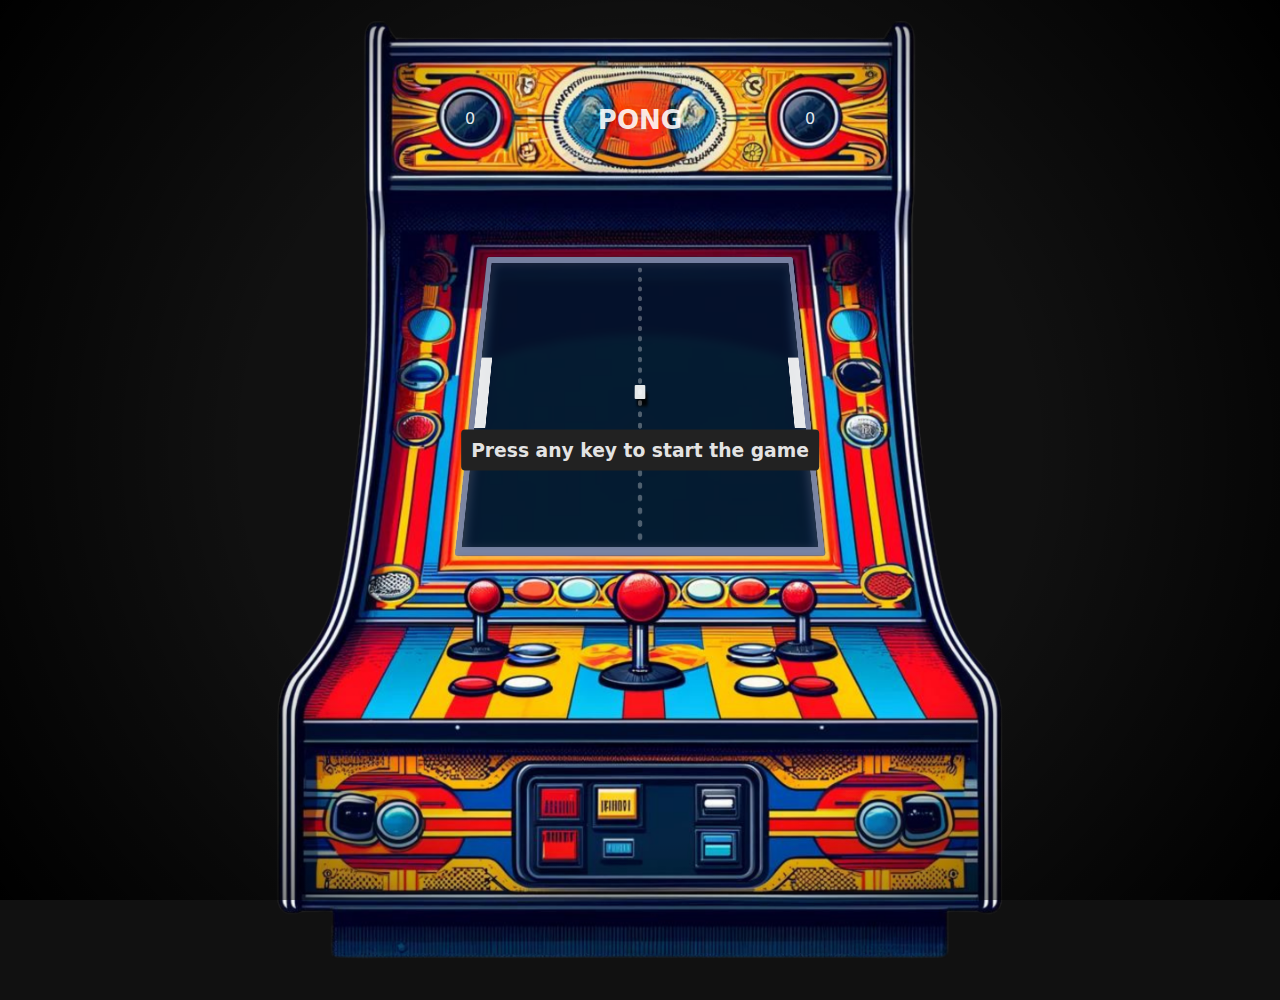
<file: index.html>
<!DOCTYPE html>
<html lang="en">
  <head>
    <meta charset="UTF-8" />
    <meta name="viewport" content="width=device-width, initial-scale=1.0" />
    <link rel="preconnect" href="https://fonts.googleapis.com" />
    <link rel="preconnect" href="https://fonts.gstatic.com" crossorigin />
    <link rel="icon" type="image/gif" href="https://cdn-icons-png.flaticon.com/512/720/720692.png"/>
    <link rel="stylesheet" href="styles.css" />
    <script defer src="script.js"></script>
    <title>Ping-Pong</title>
  </head>
  <body>
    <h1 class="title">PONG</h1>
    <span class="score player1Score" id="player1Score">0</span>
    <span class="score player2Score" id="player2Score">0</span>
    <h3 class="startText" id="startText">Press any key to start the game</h3>
    <div class="gameArea">
      <div id="paddle1" class="paddle1 paddle"></div>
      <div id="paddle2" class="paddle2 paddle"></div>
      <div id="ball" class="ball"></div>
      <div class="net"></div>
    </div>
    <img src="/assets/machine.png" alt="Arcade Pong Machine" class="bg"/>
    <div class="vignett"></div>
    <audio src="/assets/paddle.wav" id="paddleSound"></audio>
    <audio src="/assets/wall.wav" id="wallSound"></audio>
    <audio src="/assets/loss.wav" id="lossSound"></audio>
  </body>
</html>
</file>
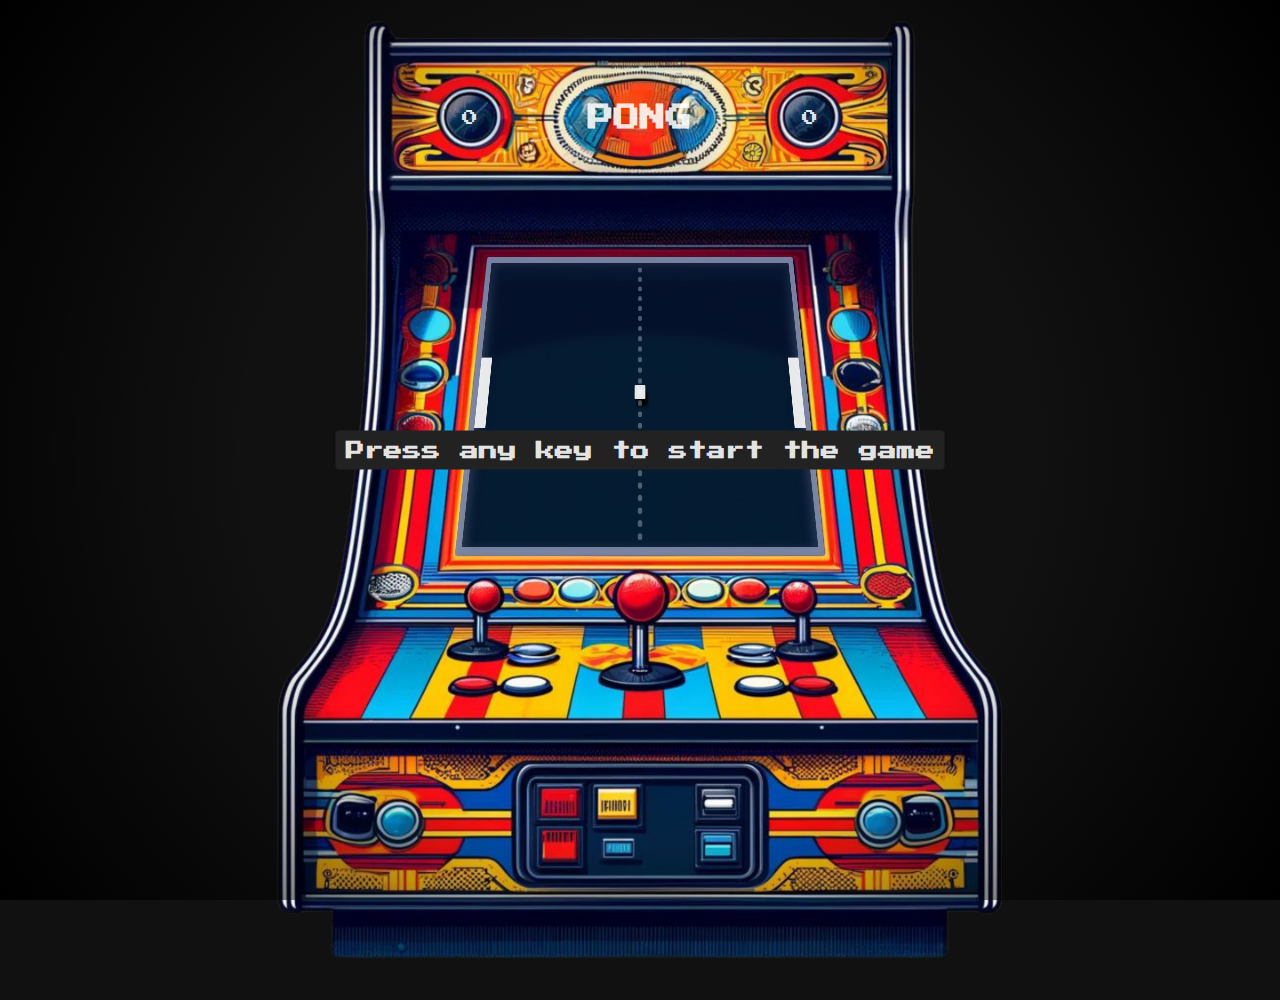
<file: Ping-Pong/index.html>
<!DOCTYPE html>
<html lang="en">
  <head>
    <meta charset="UTF-8" />
    <meta name="viewport" content="width=device-width, initial-scale=1.0" />
    <link rel="preconnect" href="https://fonts.googleapis.com" />
    <link rel="preconnect" href="https://fonts.gstatic.com" crossorigin />
    <link
      href="https://fonts.googleapis.com/css2?family=Press+Start+2P&display=swap"
      rel="stylesheet" />
      <link rel="icon" type="image/svg+xml" href="data:image/svg+xml,<svg xmlns='http://www.w3.org/2000/svg' viewBox='0 0 100 100'><rect x='15' y='25' width='70' height='70' fill='%231a1a2e' stroke='%23333' stroke-width='1'/><rect x='17' y='10' width='66' height='20' fill='%23ff6b35' stroke='%23333' stroke-width='1' rx='2'/><rect x='19' y='12' width='62' height='16' fill='%23ffd23f' rx='1'/><rect x='25' y='35' width='50' height='30' fill='%23000' stroke='%23666' stroke-width='1' rx='2'/><rect x='27' y='37' width='46' height='26' fill='%23001122' rx='1'/><rect x='20' y='68' width='60' height='20' fill='%23e74c3c' rx='3'/><circle cx='35' cy='78' r='3' fill='%23333'/><circle cx='35' cy='76' r='2' fill='%23ff0000'/><circle cx='50' cy='75' r='2.5' fill='%233498db'/><circle cx='58' cy='75' r='2.5' fill='%23f1c40f'/><circle cx='66' cy='75' r='2.5' fill='%232ecc71'/><circle cx='54' cy='82' r='2.5' fill='%239b59b6'/><circle cx='62' cy='82' r='2.5' fill='%23e67e22'/><rect x='75' y='76' width='6' height='2' fill='%23333' rx='1'/><rect x='17' y='27' width='3' height='8' fill='%23f39c12'/><rect x='80' y='27' width='3' height='8' fill='%23f39c12'/><rect x='12' y='88' width='76' height='8' fill='%232c3e50' rx='2'/></svg>">
    <link rel="stylesheet" href="styles.css" />
    <script defer src="script.js"></script>
    <title>Ping-PONG Game</title>
  </head>
  <body>
    <h1 class="title">PONG</h1>
    <span class="score player1Score" id="player1Score">0</span>
    <span class="score player2Score" id="player2Score">0</span>
    <h3 class="startText" id="startText">Press any key to start the game</h3>
    <div class="gameArea">
      <div id="paddle1" class="paddle1 paddle"></div>
      <div id="paddle2" class="paddle2 paddle"></div>
      <div id="ball" class="ball"></div>
      <div class="net"></div>
    </div>
    <img src="/assets/machine.png" alt="Arcade Pong Machine" class="bg" />
    <div class="vignett"></div>
    <audio src="/assets/paddle.wav" id="paddleSound"></audio>
    <audio src="/assets/wall.wav" id="wallSound"></audio>
    <audio src="/assets/loss.wav" id="lossSound"></audio>
  </body>
</html>
</file>
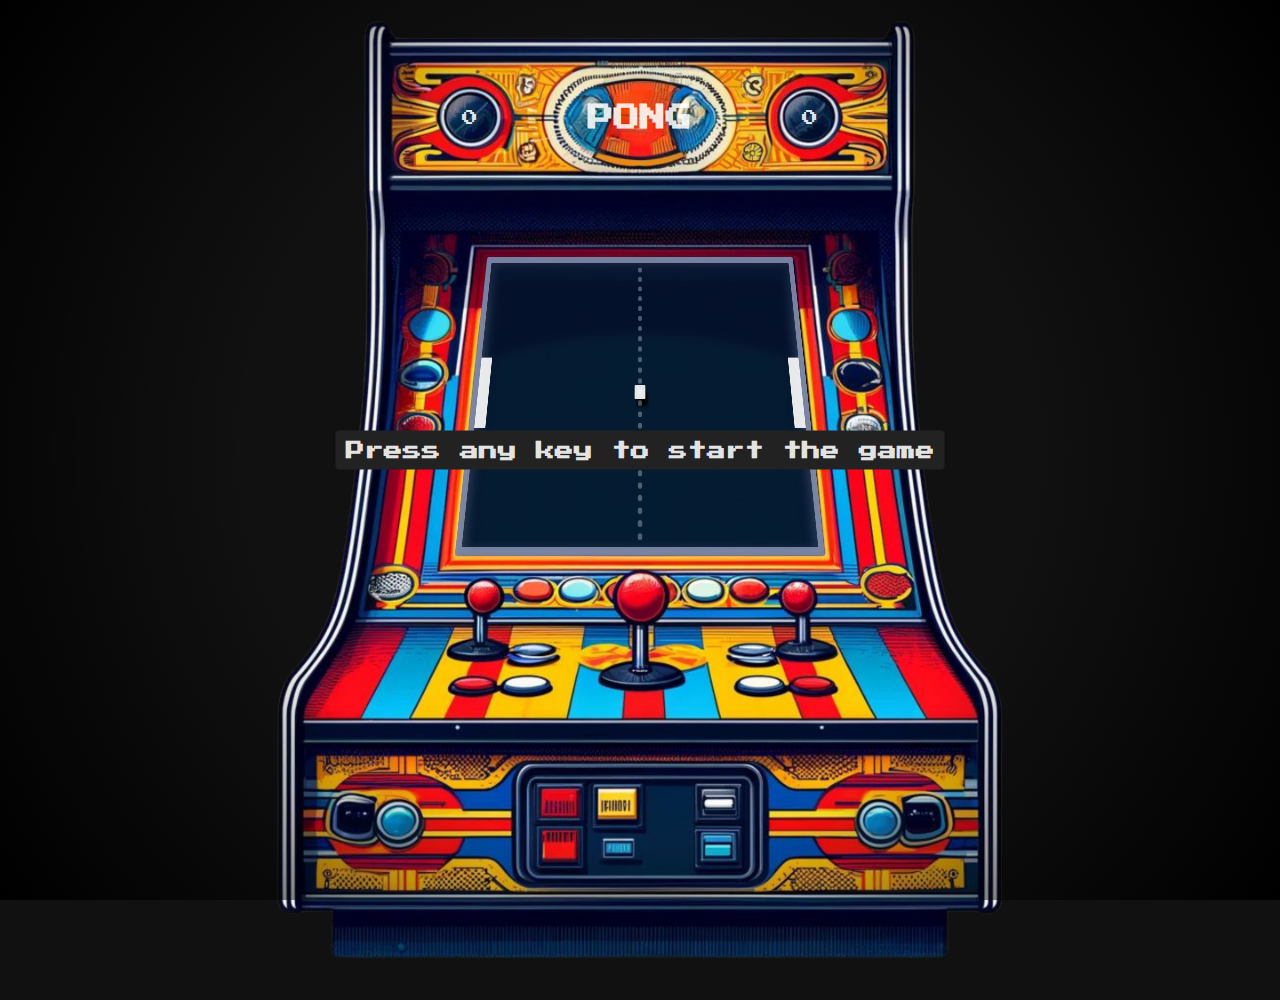
<file: Pingpong/index.html>
<!DOCTYPE html>
<html lang="en">
  <head>
    <meta charset="UTF-8" />
    <meta name="viewport" content="width=device-width, initial-scale=1.0" />
    <link rel="preconnect" href="https://fonts.googleapis.com" />
    <link rel="preconnect" href="https://fonts.gstatic.com" crossorigin />
    <link
      href="https://fonts.googleapis.com/css2?family=Press+Start+2P&display=swap"
      rel="stylesheet" />
    <link rel="stylesheet" href="styles.css" />
    <script defer src="script.js"></script>
    <title>The Best PONG Game</title>
  </head>
  <body>
    <h1 class="title">PONG</h1>
    <span class="score player1Score" id="player1Score">0</span>
    <span class="score player2Score" id="player2Score">0</span>
    <h3 class="startText" id="startText">Press any key to start the game</h3>
    <div class="gameArea">
      <div id="paddle1" class="paddle1 paddle"></div>
      <div id="paddle2" class="paddle2 paddle"></div>
      <div id="ball" class="ball"></div>
      <div class="net"></div>
    </div>
    <img src="images/machine.png" alt="Arcade Pong Machine" class="bg" />
    <div class="vignett"></div>
    <audio src="/assets/paddle.wav" id="paddleSound"></audio>
    <audio src="/assets/wall.wav" id="wallSound"></audio>
    <audio src="/assets/loss.wav" id="lossSound"></audio>
  </body>
</html>
</file>
<file: styles.css>
body {
  font-family: 'Press Start 2P', system-ui;
  height: 100dvh;
  margin: 0;
  display: flex;
  flex-direction: column;
  align-items: center;
  background-color: #111;
  color: rgba(255, 255, 255, 0.9);
  overflow: hidden;
}

.gameArea {
  position: absolute;
  width: 600px;
  height: 400px;
  background: rgba(7, 26, 49, 0.6);
  top: 182px;
  border: #919bbec7 10px solid;
  border-radius: 4px;
  backdrop-filter: blur(4px);
  transform: perspective(1000px) rotateX(33deg) scaleX(0.54) scaleY(0.84);
}

.bg {
  position: absolute;
  height: 1000px;
  z-index: -1;
}

.paddle {
  height: 100px;
  width: 20px;
  background: rgba(255, 255, 255, 0.9);
  position: absolute;
  top: 150px;
}

.paddle2 {
  right: 0;
}

.ball {
  position: absolute;
  height: 20px;
  width: 20px;
  background: rgba(255, 255, 255, 0.9);
  border-radius: 2px;
  left: 290px;
  top: 190px;
  box-shadow: 4px 10px 4px rgba(0, 0, 0, 0.9);
}

.net {
  position: absolute;
  border-right: 8px rgba(255, 255, 255, 0.3) dotted;
  height: 96%;
  top: 2%;
  left: calc(50% - 4px);
}

.title {
  position: absolute;
  top: 88px;
  font-size: 26px;
}

.score {
  position: absolute;
  top: 88px;
  display: flex;
  width: 60px;
  height: 60px;
  justify-content: center;
  align-items: center;
}

.player1Score {
  left: calc(50% - 200px);
}

.player2Score {
  right: calc(50% - 200px);
}

.startText {
  position: absolute;
  margin: 0;
  top: 50%;
  z-index: 1;
  left: 50%;
  transform: translate(-50%, -50%);
  text-align: center;
  background: #222;
  border-radius: 4px;
  padding: 10px;
}

.vignett {
  height: 100dvh;
  width: 100dvw;
  background: radial-gradient(
    circle,
    rgba(0, 0, 0, 0) 50%,
    rgba(0, 0, 0, 1) 100%
  );
}
</file>
<file: Ping-Pong/styles.css>
body {
  font-family: 'Press Start 2P', system-ui;
  height: 100dvh;
  margin: 0;
  display: flex;
  flex-direction: column;
  align-items: center;
  background-color: #111;
  color: rgba(255, 255, 255, 0.9);
  overflow: hidden;
}

.gameArea {
  position: absolute;
  width: 600px;
  height: 400px;
  background: rgba(7, 26, 49, 0.6);
  top: 182px;
  border: #919bbec7 10px solid;
  border-radius: 4px;
  backdrop-filter: blur(4px);
  transform: perspective(1000px) rotateX(33deg) scaleX(0.54) scaleY(0.84);
}

.bg {
  position: absolute;
  height: 1000px;
  z-index: -1;
}

.paddle {
  height: 100px;
  width: 20px;
  background: rgba(255, 255, 255, 0.9);
  position: absolute;
  top: 150px;
}

.paddle2 {
  right: 0;
}

.ball {
  position: absolute;
  height: 20px;
  width: 20px;
  background: rgba(255, 255, 255, 0.9);
  border-radius: 2px;
  left: 290px;
  top: 190px;
  box-shadow: 4px 10px 4px rgba(0, 0, 0, 0.9);
}

.net {
  position: absolute;
  border-right: 8px rgba(255, 255, 255, 0.3) dotted;
  height: 96%;
  top: 2%;
  left: calc(50% - 4px);
}

.title {
  position: absolute;
  top: 88px;
  font-size: 26px;
}

.score {
  position: absolute;
  top: 88px;
  display: flex;
  width: 60px;
  height: 60px;
  justify-content: center;
  align-items: center;
}

.player1Score {
  left: calc(50% - 200px);
}

.player2Score {
  right: calc(50% - 200px);
}

.startText {
  position: absolute;
  margin: 0;
  top: 50%;
  z-index: 1;
  left: 50%;
  transform: translate(-50%, -50%);
  text-align: center;
  background: #222;
  border-radius: 4px;
  padding: 10px;
}

.vignett {
  height: 100dvh;
  width: 100dvw;
  background: radial-gradient(
    circle,
    rgba(0, 0, 0, 0) 50%,
    rgba(0, 0, 0, 1) 100%
  );
}
</file>
<file: Pingpong/styles.css>
body {
    font-family: 'Press Start 2P', system-ui;
    height: 100dvh;
    margin: 0;
    display: flex;
    flex-direction: column;
    align-items: center;
    background-color: #111;
    color: rgba(255, 255, 255, 0.9);
    overflow: hidden;
  }
  
  .gameArea {
    position: absolute;
    width: 600px;
    height: 400px;
    background: rgba(7, 26, 49, 0.6);
    top: 182px;
    border: #919bbec7 10px solid;
    border-radius: 4px;
    backdrop-filter: blur(4px);
    transform: perspective(1000px) rotateX(33deg) scaleX(0.54) scaleY(0.84);
  }
  
  .bg {
    position: absolute;
    height: 1000px;
    z-index: -1;
  }
  
  .paddle {
    height: 100px;
    width: 20px;
    background: rgba(255, 255, 255, 0.9);
    position: absolute;
    top: 150px;
  }
  
  .paddle2 {
    right: 0;
  }
  
  .ball {
    position: absolute;
    height: 20px;
    width: 20px;
    background: rgba(255, 255, 255, 0.9);
    border-radius: 2px;
    left: 290px;
    top: 190px;
    box-shadow: 4px 10px 4px rgba(0, 0, 0, 0.9);
  }
  
  .net {
    position: absolute;
    border-right: 8px rgba(255, 255, 255, 0.3) dotted;
    height: 96%;
    top: 2%;
    left: calc(50% - 4px);
  }
  
  .title {
    position: absolute;
    top: 88px;
    font-size: 26px;
  }
  
  .score {
    position: absolute;
    top: 88px;
    display: flex;
    width: 60px;
    height: 60px;
    justify-content: center;
    align-items: center;
  }
  
  .player1Score {
    left: calc(50% - 200px);
  }
  
  .player2Score {
    right: calc(50% - 200px);
  }
  
  .startText {
    position: absolute;
    margin: 0;
    top: 50%;
    z-index: 1;
    left: 50%;
    transform: translate(-50%, -50%);
    text-align: center;
    background: #222;
    border-radius: 4px;
    padding: 10px;
  }
  
  .vignett {
    height: 100dvh;
    width: 100dvw;
    background: radial-gradient(
      circle,
      rgba(0, 0, 0, 0) 50%,
      rgba(0, 0, 0, 1) 100%
    );
  }
</file>
